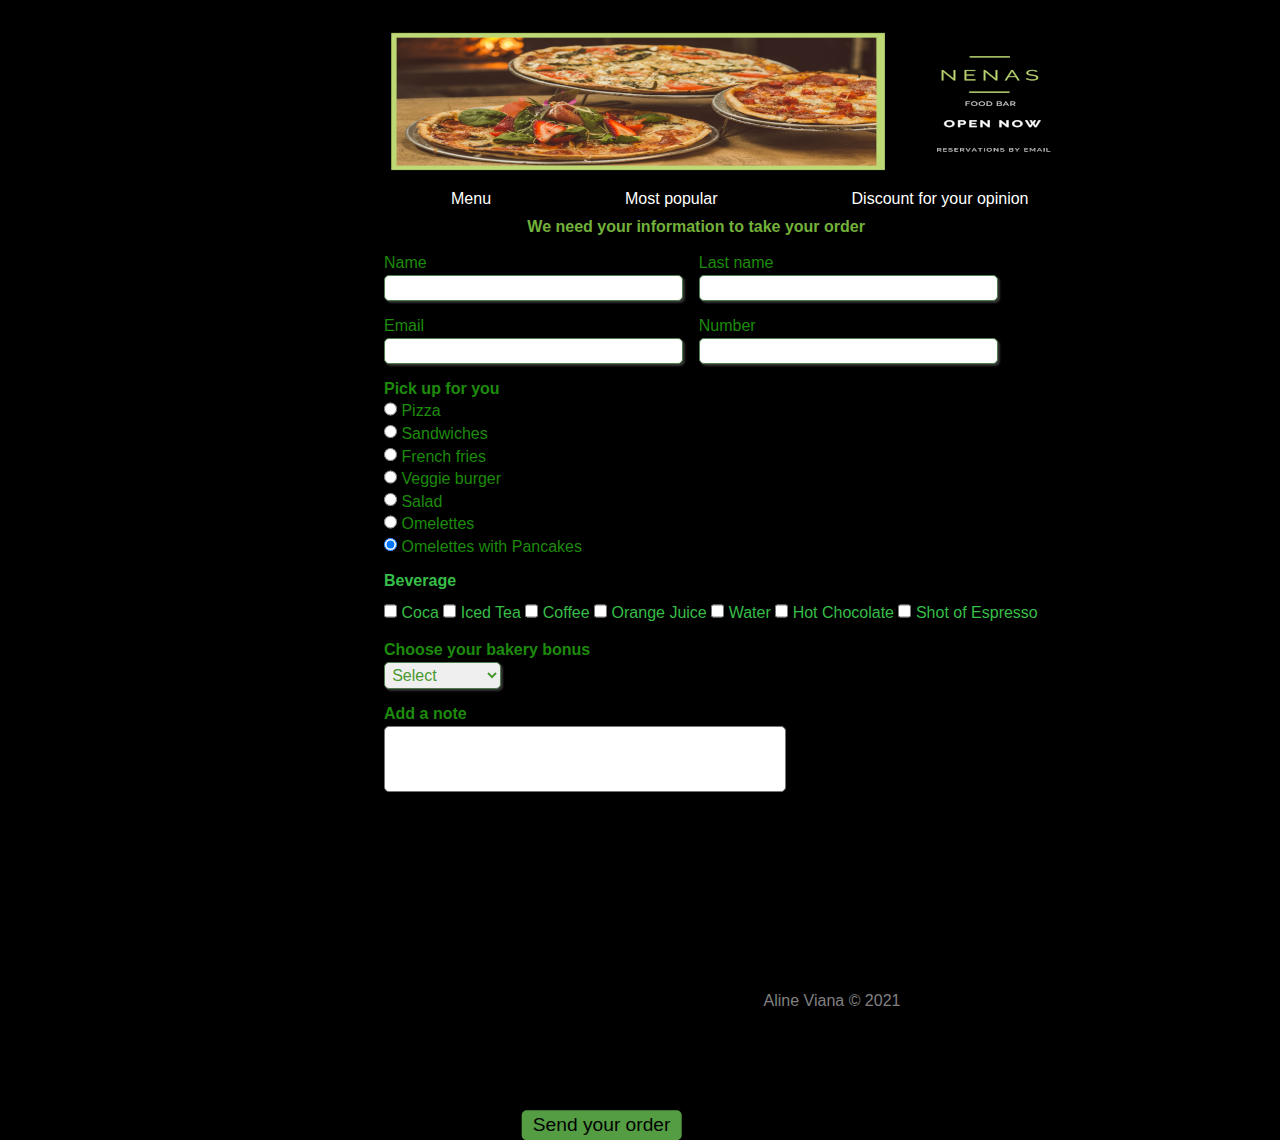
<file: index.html>
<!DOCTYPE html>
<html lang="en">

<head>
    <meta charset="UTF-8">
    <!--linguagem unicod-->
    <meta name="viewport" content="width=device-width, initial-scale=1.0">
    <link rel="stylesheet" href="style.css" media="screen">
    <link rel="stylesheet" href="global.css" media="screen">
    <title> Nenas food </title>
</head>

<body>
    <header>
        <img src="assets/bannere.png"
            alt="banner com uma foto de pizza e com o nome do bar, nenas food, está escrito que está aberto e a reserva pode ser feita através do email">
    </header>
    <nav>
        <ul>
            <li><a href="./pages/menu/menu.html"> Menu </a></li>
            <li><a href="./pages/pratododia/pratododia.html"> Most popular </a></li>
            <li><a href="./pages/sale/desconto.html"> Discount for your opinion</a></li>
        </ul>
    </nav>
    <script>
        alert("please, for send your order, we need your information, thanks and good meal");
    </script>
    <form>
        <p id="subtitle"> <strong> We need your information to take your order </strong></p>
        <fieldset class="group">
            <div class="field">
                <label for="name">Name</label>
                <input type="text" name="name" id="name" required>
            </div>
            <div class="field">
                <label for="lastname">Last name</label>
                <input type="text" name="lastname" id="lastname" required>
            </div>
        </fieldset>
        <fieldset class="group">
            <div class="field">
                <label for="email">Email</label>
                <input type="email" name="email" id="email" required>
            </div>
            <div class="field">
                <label for="phone">Number</label>
                <input type="tel" name="phone" id="phone" pattern="[0-9]{3}-[0-9]{2}-[0-9]{3}" required>
            </div>
        </fieldset>

        <div class="field">
            <label> <strong> Pick up for you </label> </strong>
            <!--Bolinhas para selecionar-->
            <label>
                <input type="radio" id=radio name=nenaslanche value="pizza" checked> Pizza
            </label>
            <label>
                <input type="radio" id=radio name=nenaslanche value="sandwiches" checked> Sandwiches
            </label>
            <label>
                <input type="radio" id=radio name=nenaslanche value="frenchfries" checked> French fries
            </label>
            <label>
                <input type="radio" name=nenaslanche value="veggieburger" checked> Veggie burger
            </label>
            <label>
                <input type="radio" name=nenaslanche value="salad" checked> Salad
            </label>
            <label>
                <input type="radio" name=nenaslanche value="omelettes" checked> Omelettes
            </label>
            <label>
                <input type="radio" name=nenaslanche value="omeletteswithpancakes" checked> Omelettes with Pancakes
            </label>
        </div>
        <fieldset class="group">
            <!--Checkbox-->
            <div id="check">
                <label id="drink"> <strong> Beverage </label></strong> <br>
                <input type="checkbox" name="beverage1" id="beverage1" value="Coca">
                <label for="beverage1">Coca</label>
                <input type="checkbox" name="beverage2" id="beverage2" value="icedtea">
                <label for="beverage2"> Iced Tea </label>
                <input type="checkbox" name="beverage3" id="beverage3" value="Coffee">
                <label for="beverage3"> Coffee </label>
                <input type="checkbox" name="beverage4" id="beverage4" value="orangejuice">
                <label for="beverage4">Orange Juice</label>
                <input type="checkbox" name="beverage5" id="beverage5" value="Water">
                <label for="beverage5"> Water </label>
                <input type="checkbox" name="beverage6" id="beverage6" value="hotchocolate">
                <label for="beverage6"> Hot Chocolate </label>
                <input type="checkbox" name="beverage7" id="beverage7" value="shotofespresso
                ">
                <label for="beverage7"> Shot of Espresso
                </label>
            </div>
        </fieldset>
        <div class="field">
            <label for="bakery"> <strong> Choose your bakery bonus </label> </strong>
            <!--Caixa de seleção-->
            <select id="bakery">
                <option selected disabled value=""> Select </option>
                <option> Cookie</option>
                <option> Cake </option>
                <option> Cheesecake </option>
                <option> Donut </option>
                <option> Muffin </option>
            </select>
        </div>
        <div class="field">
            <label class="note"> <strong> Add a note </strong></label>
            <textarea row="6" id="note" name="note"></textarea>
        </div>
        <button class="button" type="submit" onsubmit="" required> Send your order </button>
    </form>
    <footer>
        <p> Aline Viana © 2021 </p>
    </footer>
</body>

</html>
</file>
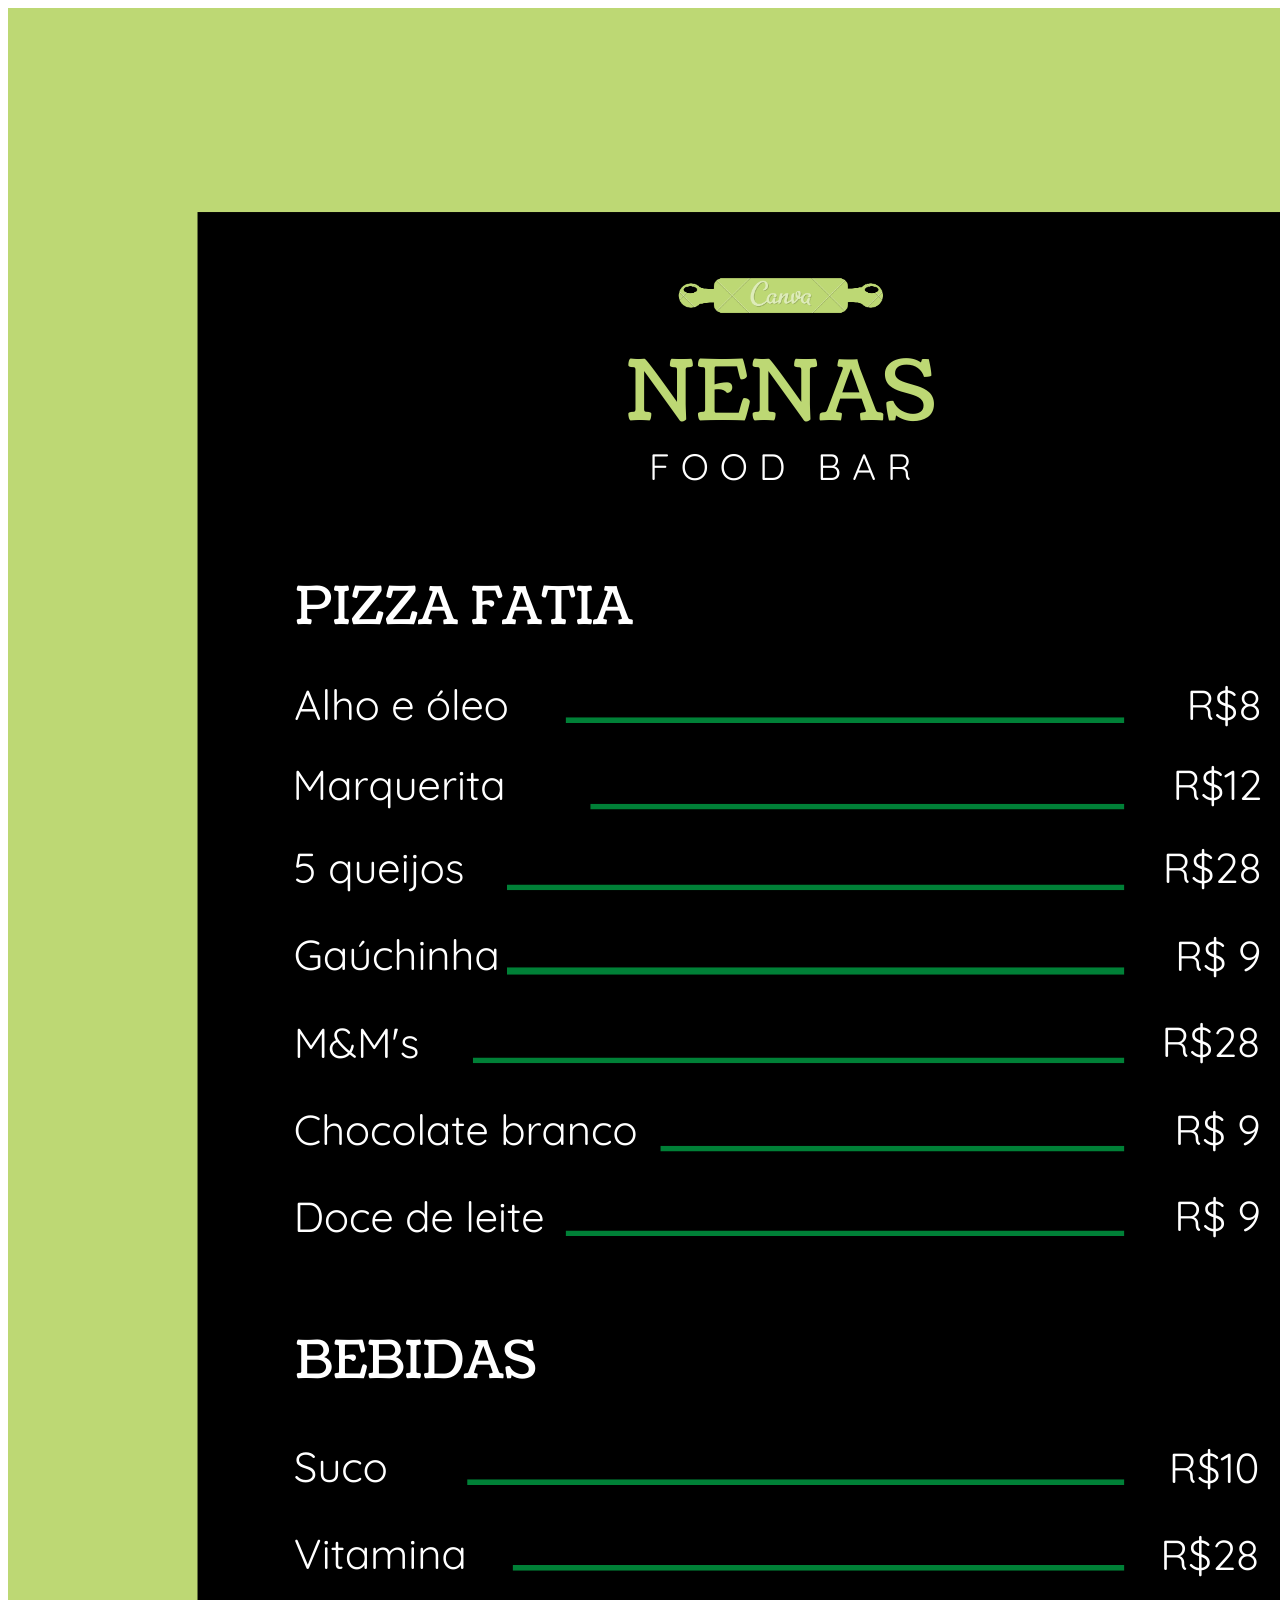
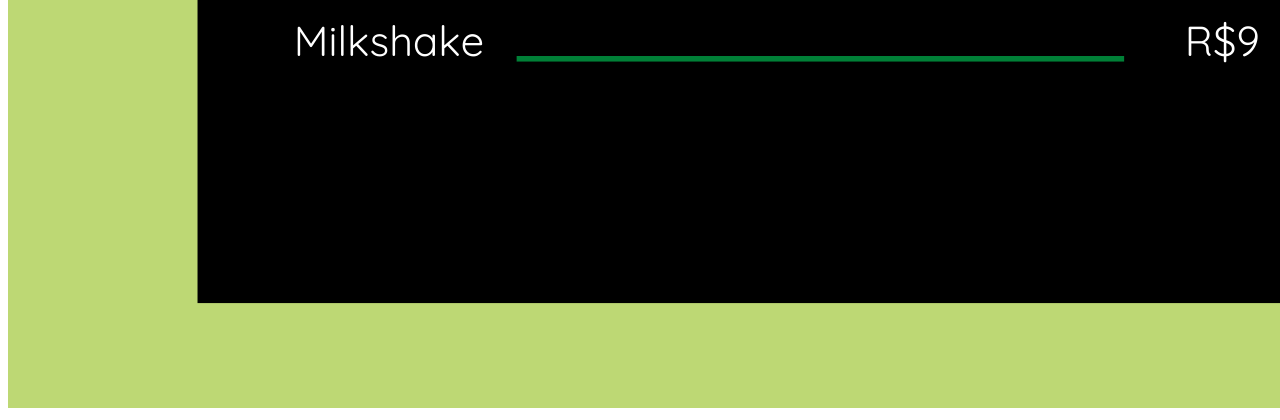
<file: cardapio.html>
<!DOCTYPE html>
<html lang="en">
<head>
    <meta charset="UTF-8">
    <meta name="viewport" content="width=device-width, initial-scale=1.0">
    <title>Cardápio</title>
</head>
<body>
    <img src="cardapio.png" alt="cardapio com todos os valores e sabores">
</body>
</html>
</file>
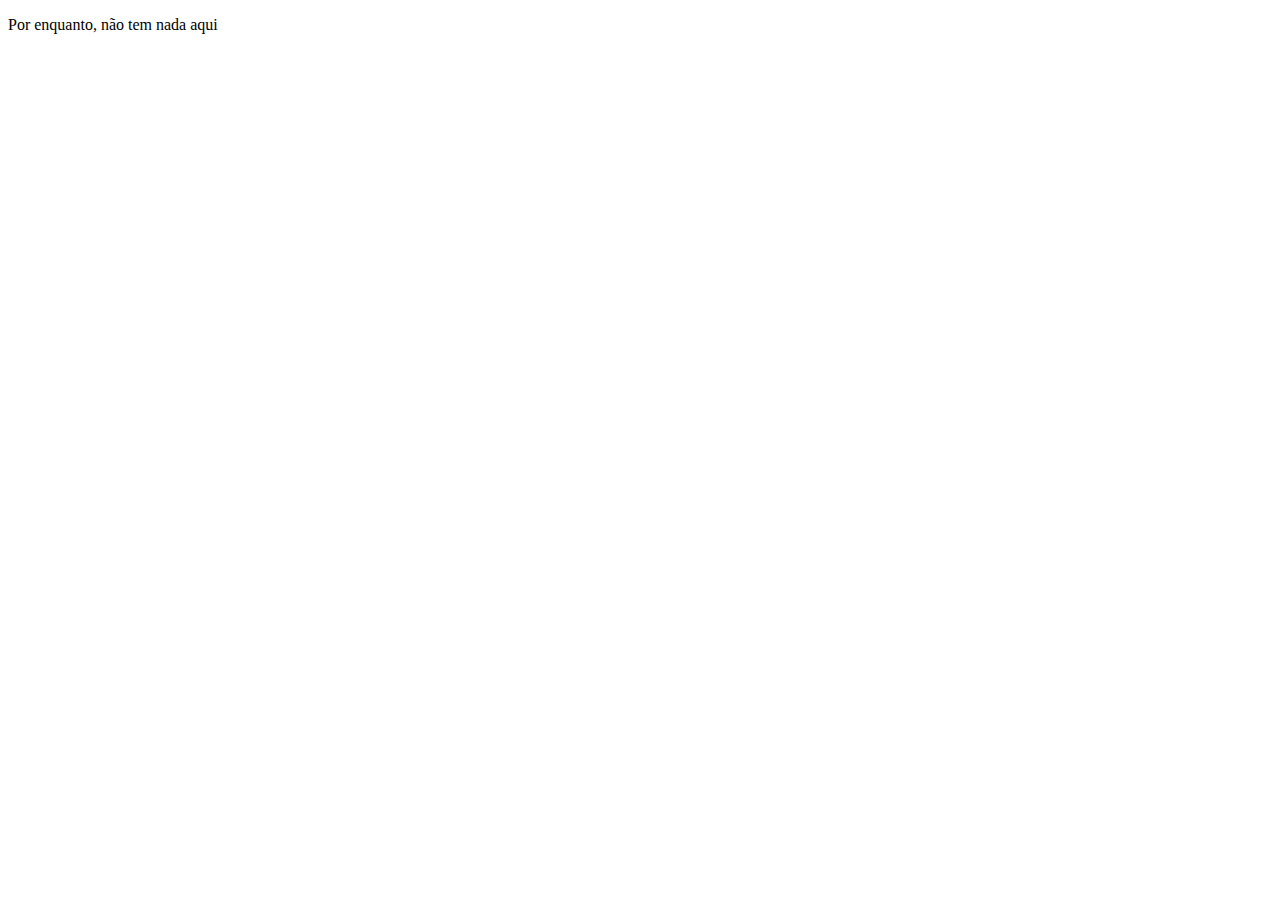
<file: desconto.html>
<!DOCTYPE html>
<html lang="en">
<head>
    <meta charset="UTF-8">
    <meta name="viewport" content="width=device-width, initial-scale=1.0">
    <title>Document</title>
</head>
<body>
    <p>Por enquanto, não tem nada aqui</p>
</body>
</html>
</file>
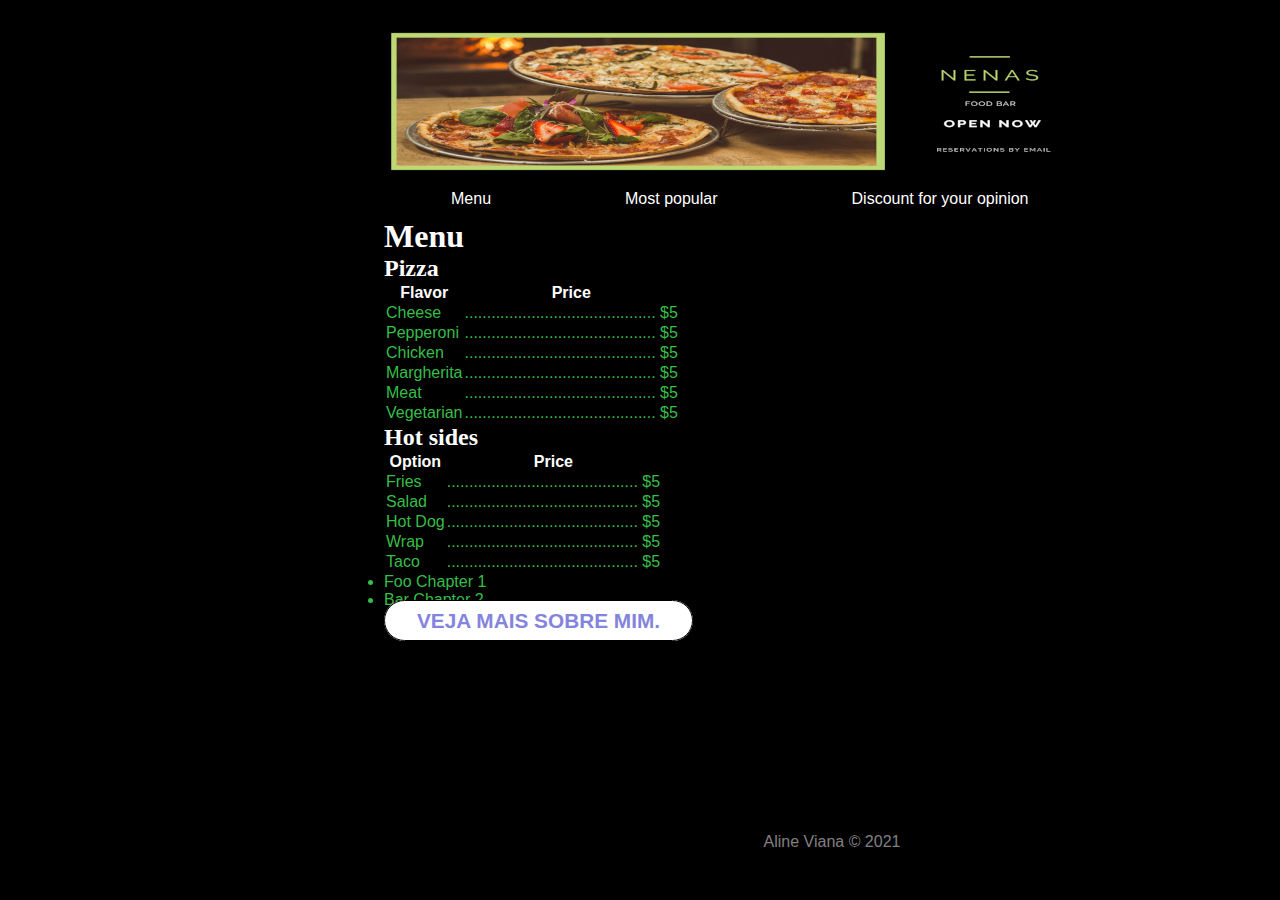
<file: pages/menu/menu.html>
<!DOCTYPE html>
<html lang="en">

<head>
    <meta charset="UTF-8">
    <meta name="viewport" content="width=device-width, initial-scale=1.0">
    <link rel="stylesheet" href="menu.css">
    <link rel="stylesheet" href="../../global.css" media="screen">
    <title>Menu</title>
</head>

<body>
    <header>
        <img src="../../assets/bannere.png"
            alt="banner com uma foto de pizza e com o nome do bar, nenas food, está escrito que está aberto e a reserva pode ser feita através do email">
    </header>
    <nav>
        <ul>
            <li><a href="./pages/menu/menu.html"> Menu </a></li>
            <li><a href="./pages/pratododia/pratododia.html"> Most popular </a></li>
            <li><a href="./pages/sale/desconto.html"> Discount for your opinion</a></li>
        </ul>
    </nav>
    <h1>Menu</h1>
    <h2>Pizza</h2>
    <table>
        <tr class="titlepage">
            <th>Flavor</th>
            <th>Price</th>
        </tr>
        <tr>
            <td>Cheese</td>
            <td>........................................... $5</td>
        </tr>

        <tr>
            <td>Pepperoni</td>
            <td>........................................... $5</td>
        </tr>
        <tr>
            <td>Chicken</td>
            <td>........................................... $5</td>
        </tr>
        <tr>
            <td>Margherita</td>
            <td>........................................... $5</td>
        </tr>
        <tr>
            <td>Meat</td>
            <td>........................................... $5</td>
        </tr>
        <tr>
            <td>Vegetarian</td>
            <td>........................................... $5</td>
        </tr>
    </table>
    <h2>Hot sides </h2>
    <table>
        <tr class="titlepage">
            <th>Option</th>
            <th>Price</th>
        </tr>
        <tr>
            <td id="option1">Fries</td>
            <td>........................................... $5</td>
        </tr>
        <tr>
            <td>Salad</td>
            <td>........................................... $5</td>
        </tr>
        <tr>
            <td>Hot Dog</td>
            <td>........................................... $5</td>
        </tr>
        <tr>
            <td>Wrap</td>
            <td>........................................... $5</td>
        </tr>
        <tr>
            <td>Taco</td>
            <td>........................................... $5</td>
        </tr>
    <ul>
    </table>
    </ul>
    <ul class="toc">
        <li>
          <span class="title">Foo</span>
          <span class="chapter">Chapter 1</span>
        </li>
        <li>
          <span class="title">Bar</span>
          <span class="chapter">Chapter 2</span>
        </li>
      </ul>
      <a href="../../index.html" class="btn btn-branco"> Veja mais sobre mim.</a>
      <footer>
        <p> Aline Viana © 2021 </p>
    </footer>
</body>

</html>
</file>
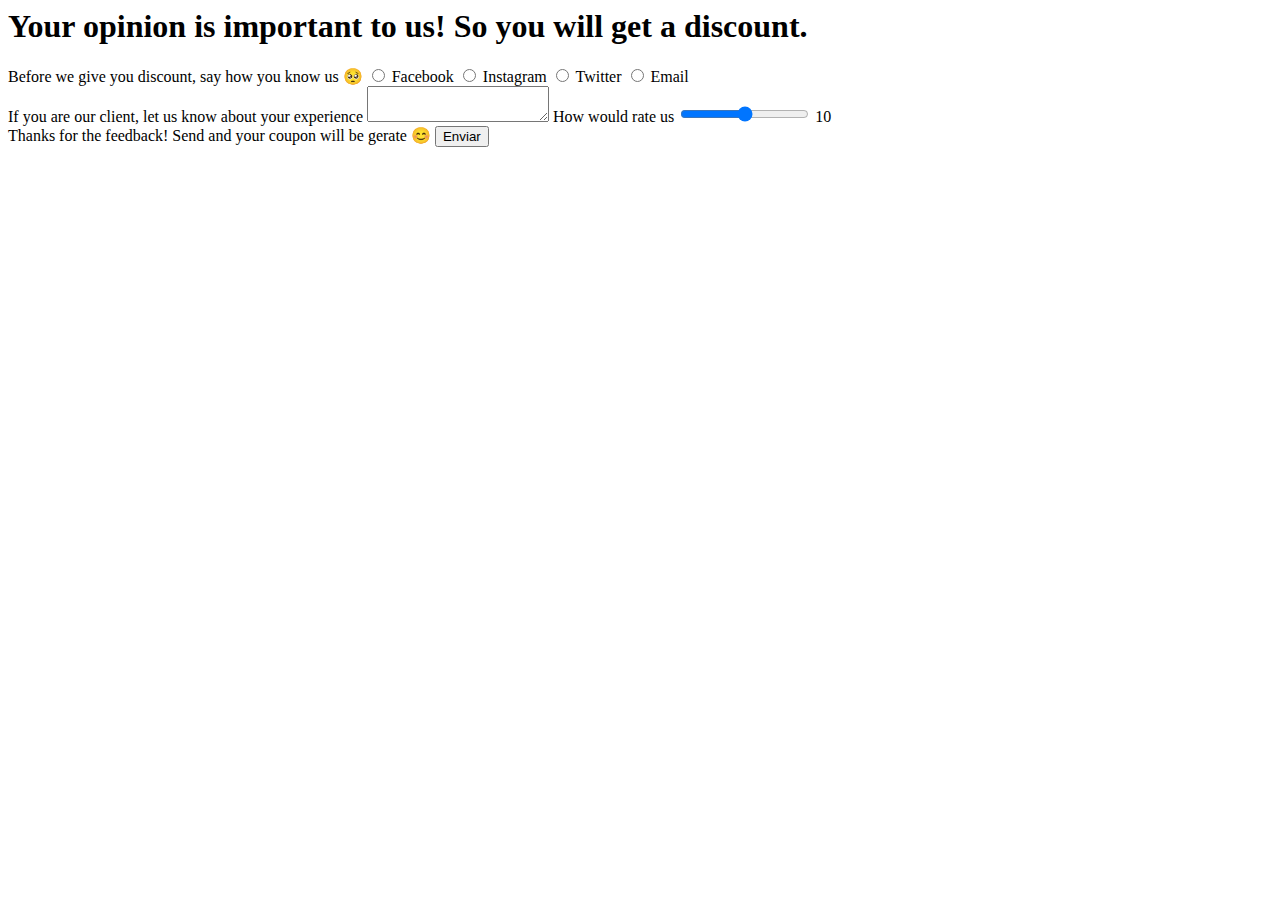
<file: pages/sale/desconto.html>
<html lang="en">

<head>
    <meta charset="UTF-8">
    <meta name="viewport" content="width=device-width, initial-scale=1.0">
    <title>Discount</title>
</head>

<body>
    <h1>Your opinion is important to us! So you will get a discount.</h1>
    <form class="" action="index.html">
        <div class="campo">
            <label> Before we give you discount, say how you know us &#x1F97A; </label>
            <!--Bolinhas para selecionar-->
            <label>
                <input type="radio" name="redessociais" value="facebook"> Facebook
            </label>
            <label>
                <input type="radio" name="redessociais" value="instagram"> Instagram
            </label>
            <label>
                <input type="radio" name="redessociais" value="twitter"> Twitter
            </label>
            <label>
                <input type="radio" name="redessociais" value="email"> Email
            </label>
        </div>
        <div class="campo">
            <label> If you are our client, let us know about your experience </label>
            <textarea row="9" id="sugestao" name="sugestao"></textarea>
            <label> How would rate us </label>
            <label>
                <input type="range" name="nota" value="nota10" required=""> 10
            </label>
        </div>
        <div class="campo">
            <label> Thanks for the feedback! Send and your coupon will be gerate &#x1F60A; </label>
            <label>
                <input type="submit" name="enviar" value="Enviar" required="">
            </label>
        </div>
    </form>

</body>

</html>
</file>
<file: style.css>
/* Todos os elementos da página */ 
*{ 
    margin: 0;
    padding: 0;
}

body {
    background-color: #000000;
    font-family: sans-serif;
    font-size: 1em;
    color: #36be48;
    margin-left: 30%;
    margin-top: 2%;
    justify-content: center;
}
nav {
    display: flex;
    flex-direction: row;
}

nav > ul {
    display: flex;
    list-style: none;
    flex-direction: row;
    padding: 10px 0px;
}

nav > ul li a {
    padding: 10px 67px;
    color: #FFFFFF;
    text-decoration: none;
}

/* Elementos com o ID "titulo" */
#subtitle {
    font-family: sans-serif;
    color: #73b13a;
    margin-left: 16%;
    margin-bottom: 2%;
}

fieldset {
    border: 0;
}

/* Elementos de tags <body>, <input>, <Select>, <textarea> e <button> */
input, select, textarea, button {
    font-family: sans-serif;
    font-size: 1em;
    color: #4a9930;
    border-radius: 5px;
}

input {
    font-size: 22px;
    height: 0.7em;
}

/* Elementos de classe "grupo" nos estados das pseudoclasses "before" e "after" */
.group:before, .group:after {
    display: table;
}

/* Elementos de classe "grupo" no estado da pseudoclasse "after" */
.group:after {
    clear: both;
}

.field {
    margin-bottom: 1em;
}
/* Aqui está o nome, sobrenome e email */
.field label { 
    margin-bottom: 0.2em;
    color: #1d8b0b;
    display: block;
}

fieldset.group .field{
    float: left;
    margin-right: 1em;
}

#check{
    display: inline-block;
    margin-bottom: 2%;
}
#beverage1 {
    margin-top: 2%;
}

textarea {
    display: flex;
    align-items: center;
    resize: none;
    width: 25em;
    height: 4em;
}

/* Elementos de classe "field" das tags <input> com atributo text e email, da tag <select> e da tag <textarea>*/
.field input[type="text"], .field input[type="email"], .field select, .field input[type="tel"] {
    padding: 0.2em;
    border: 1px solid #4e7e4e;
    box-shadow: 2px 2px 2px rgba(255, 255, 255, 0.2);
    display: block;
}
.field select option {
    padding-right: 1em;
}
/* Elemento de classe "field" com tag <input>, <select> e <textarea> tocas com estado da pseudoclasse "focus"*/
.field input:focus, .field select:focus, .field textarea:focus {
    background: #fcfcfc;
}
.button {
    font-size: 1.2em;
    background: #549d42;
    border: 0;
    margin-bottom: 1em;
    color: #030303;
    padding: 0.2em 0.6em;
    box-shadow: 2px 2px 2px rgba(0,0,0,0.2);
    position: absolute;
    top: 125%;
    left: 47%;
    margin-right: -50%;
    transform: translate(-50%, -50%)
}

/* Elemento de classe "botao" com o estado da pseudoclasse "hover" quando passa o mouse por cima */
.button:hover {
    background: gold;
    box-shadow: inset 2px 2px 2px rgba(0,0,0,0.2);
    text-shadow: none;
}

.button, select {
    cursor:pointer;
}
</file>
<file: global.css>
/* Todos os elementos da página */ 
*{ 
    margin: 0;
    padding: 0;
}

body {
    background-color: #000000;
    font-family: sans-serif;
    font-size: 1em;
    color: #36be48;
    margin-left: 30%;
    margin-top: 2%;
}

nav {
    display: flex;
    flex-direction: row;
}

nav > ul {
    display: flex;
    list-style: none;
    flex-direction: row;
    padding: 10px 0px;
}

nav > ul li a {
    padding: 10px 67px;
    color: #FFFFFF;
    text-decoration: none;
}
footer {
    margin-top:200px;
    margin-bottom: 30px;
    text-align: center;
    color: grey;
}
</file>
<file: pages/menu/menu.css>
*{ 
    margin: 0;
    padding: 0;
}

h1 {
    font-family:serif;
    color:#fefeff;
}

h2 {
    font-family:serif;
    color:#fefeff;
}

.titlepage {
    color: white;
}

.btn {
    border-radius: 3rem;
    text-transform: uppercase;
    padding: 0.5rem 2rem; 
    font-size: 1.3rem;
    font-weight: bold;
    background-color: white;
    color:  rgb(133, 132, 221); 
    text-decoration: none;
    border: 1px solid black;
    margin-bottom: 100px;
}
</file>
